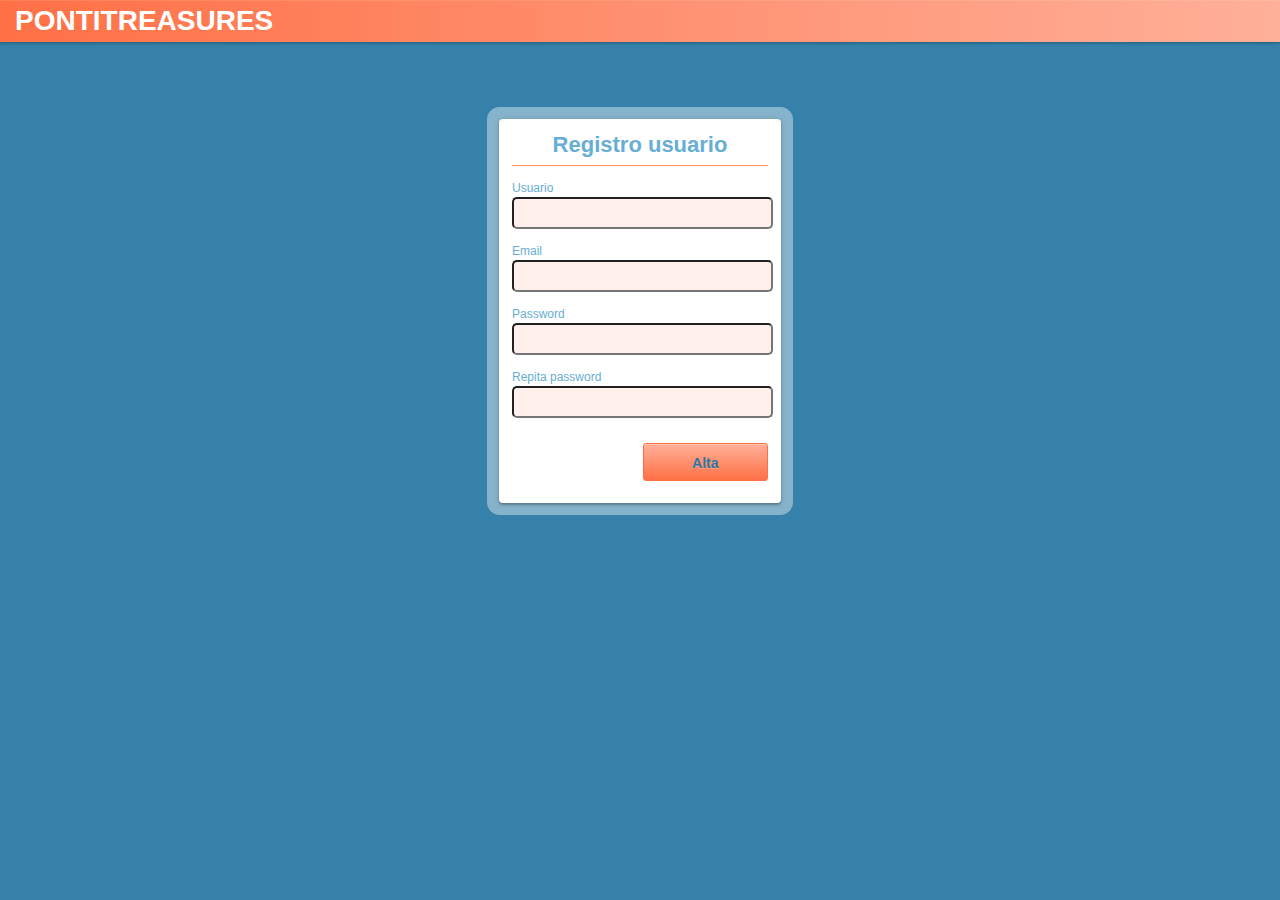
<file: src/main/webapp/sandbox/alta.html>
<!DOCTYPE html><html lang="es">	<head>		<meta http-equiv="content-type" content="text/html;charset=utf-8" />		<meta name="description" content="Practica asignatura">		<meta name="keywords" content="moviles, upsam">				<title>PontiTreasures web</title>
		<link rel="stylesheet" href="css/baselayout.css"/>		<link rel="stylesheet" href="css/login.css"/>	</head>	<body>
		<header>
			<h1>PontiTreasures</h1>
		</header>
		<section>
			<div id="alta" class="dialog">
				<form method="post" class="panel-body" action="/alta">
					<h2>Registro usuario</h2>
					<fieldset>						<div class="field">							<label for="username">Usuario</label>							<input type="text" size="43" name="username" id="username" class="text">						</div>
						<div class="field">
							<label for="email">Email</label>
							<input type="email" size="43" name="email" id="email" class="text">
						</div>
						<div class="field">
							<label for="password">Password</label>
							<input type="password" size="43" name="password" id="password" class="text password">
						</div>						<div class="field">							<label for="password">Repita password</label>							<input type="password" size="43" name="r_password" id="r_password" class="text password">						</div>
					</fieldset>
					<fieldset class="submit">
						<input type="submit" value="Alta" name="commit" class="submit">
					</fieldset>
				</form>
			</div>


		</section>
	</body></html>
</file>
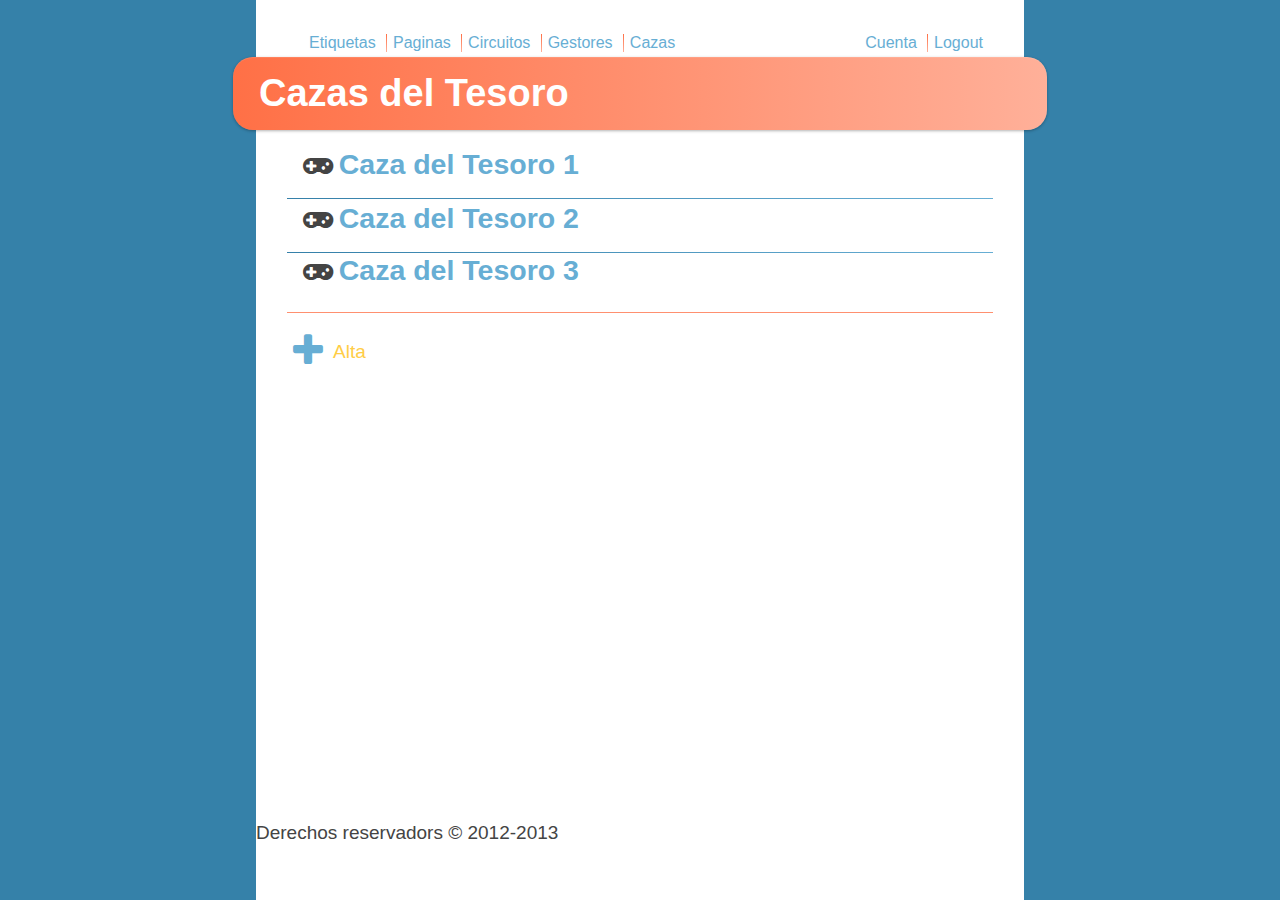
<file: src/main/webapp/sandbox/cazas.html>
<!DOCTYPE html><html lang="es">	<head>		<meta http-equiv="content-type" content="text/html;charset=utf-8" />		<meta name="description" content="Practica asignatura">		<meta name="keywords" content="moviles, upsam">				<title>PontiTreasures web</title>
		<link rel="stylesheet" href="css/baselayout.css"/>		<link rel="stylesheet" href="css/mainlayout.css"/>		<link rel="stylesheet" href="css/gestionlayout.css"/>		<link rel="stylesheet" href="css/formlayout.css"/>		<link href="font-awesome/css/font-awesome.min.css" rel="stylesheet">				<script src="js/jquery-1.7.2.min.js"/></script>				<script>			$(document).ready(function() {				$('input[type="button"]').bind('click', function(event) {					$('.formDialog').css("display","none");				});				$('.accionAlta a').bind('click', function(event) {					$('.formDialog').css("display","block");					});			});		</script>	</head>	<body>
		<div id="pagina">
			<header id="cabecera">
				<nav id="secciones">					<ul>						<li class="acciones"><a href="#">Etiquetas</a></li>						<li class="acciones"><a href="#">Paginas</a></li>						<li class="acciones"><a href="#">Circuitos</a></li>
						<li class="acciones"><a href="#">Gestores</a></li>
						<li class="acciones"><a href="#">Cazas</a></li>					</ul>				</nav>
				<nav id="aplicacion">					<ul>						<li class="acciones"><a href="#">Cuenta</a></li>						<li class="acciones"><a href="#">Logout</a></li>					</ul>				</nav>			</header>						<section>
				<header class="tituloSeccion">					<h1>Cazas del Tesoro</h1>				</header>
				<div id="contenidoSeccion">					<div id="cazas">						<ul class="listado">							<li class="elemento">								<div id="caza1" class="caza">									<hgroup class="nombreElemento">										<h2 class="element"><i class="icon-gamepad"></i><a href="">Caza del Tesoro 1</a></h2>									</hgroup>									<ul class="listado-acciones">										<li class="ver"><a href=""><i class="icon-eye-open icon-2x"></i></a>										<li class="modificar"><a href="#"><i class="icon-edit icon-2x"></i></a>										<li class="eliminar"><a href="#"><i class="icon-trash icon-2x"></i></a>									</ul>										</div>															</li>							<li class="elemento">								<div id="caza2" class="caza">									<a href=""></a>									<hgroup class="nombreElemento">										<h2 class="element"><i class="icon-gamepad"></i><a href="">Caza del Tesoro 2</a></h2>									</hgroup>									<ul class="listado-acciones">										<li class="ver"><a href=""><i class="icon-eye-open icon-2x"></i></a>										<li class="modificar"><a href="#"><i class="icon-edit icon-2x"></i></a>										<li class="eliminar"><a href="#"><i class="icon-trash icon-2x"></i></a>									</ul>											</div>							</li>							<li class="elemento">								<div id="caza3" class="caza">									<a href=""></a>									<hgroup class="nombreElemento">										<h2 class="element"><i class="icon-gamepad"></i><a href="">Caza del Tesoro 3</a></h2>									</hgroup>									<ul class="listado-acciones">										<li class="ver"><a href=""><i class="icon-eye-open icon-2x"></i></a>										<li class="modificar"><a href="#"><i class="icon-edit icon-2x"></i></a>										<li class="eliminar"><a href="#"><i class="icon-trash"></i></a>									</ul>											</div>							</li>						</ul>					</div>					<div class="accionAlta">						<i class="icon-plus icon-2x"></i>						<a href="#">Alta</a>					</div>					<div id="formularioAlta" class="formDialog">					<div class="dialog">						<form method="post" class="panel-body" action="/alta">							<h2>Registro usuario</h2>							<fieldset>								<div class="field">									<label for="username">Usuario</label>									<input type="text" size="43" name="username" id="username" class="text">								</div>								<div class="field">									<label for="email">Email</label>									<input type="email" size="43" name="email" id="email" class="text">								</div>								<div class="field">									<label for="password">Password</label>									<input type="password" size="43" name="password" id="password" class="text password">								</div>								<div class="field">									<label for="password">Repita password</label>									<input type="password" size="43" name="r_password" id="r_password" class="text password">								</div>							</fieldset>							<fieldset class="submit">								<input type="submit" value="Alta" name="commit" class="submit">								<input type="button" value="Cancel" name="cancel" class="cancel">							</fieldset>						</form>					</div>				</div>								</div>							</section>			<footer id="pie">				Derechos reservadors &copy; 2012-2013			</footer>
		</div>	</body></html>
</file>
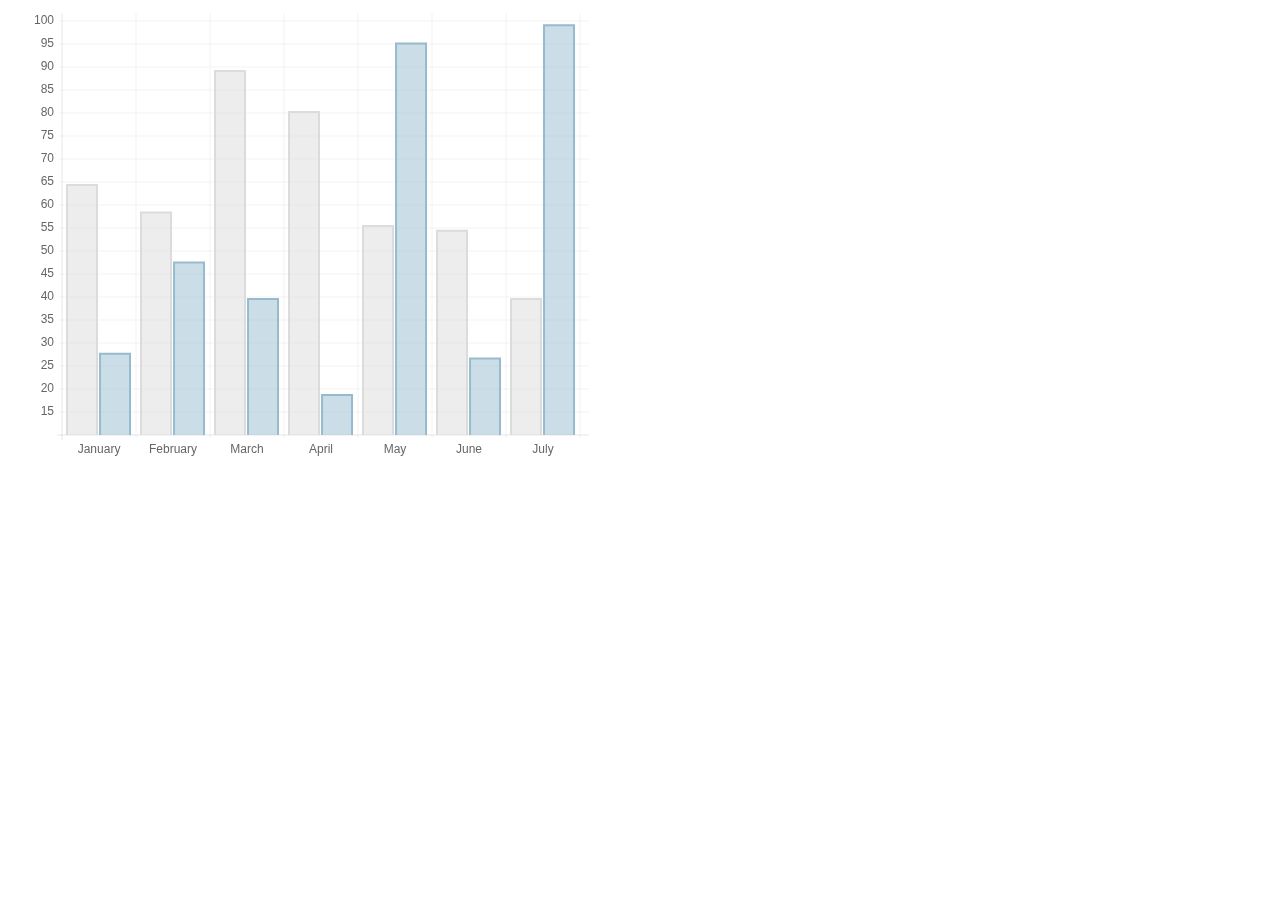
<file: src/main/webapp/sandbox/grafico.html>
<!doctype html>
<html>
<head>
<title>Bar Chart</title>
<script src="js/Chart.js"></script>
<meta name="viewport" content="initial-scale = 1, user-scalable = no">
<style>
canvas {
	
}
</style>
</head>
<body>
	<canvas id="canvas" height="450" width="600"></canvas>


	<script>
		var barChartData = {
			labels : [ "January", "February", "March", "April", "May", "June",
					"July" ],
			datasets : [ {
				fillColor : "rgba(220,220,220,0.5)",
				strokeColor : "rgba(220,220,220,1)",
				data : [ 65, 59, 90, 81, 56, 55, 40 ]
			}, {
				fillColor : "rgba(151,187,205,0.5)",
				strokeColor : "rgba(151,187,205,1)",
				data : [ 28, 48, 40, 19, 96, 27, 100 ]
			} ]

		}

		var myLine = new Chart(document.getElementById("canvas").getContext("2d")).Bar(barChartData);
	</script>
</body>
</html>
</file>
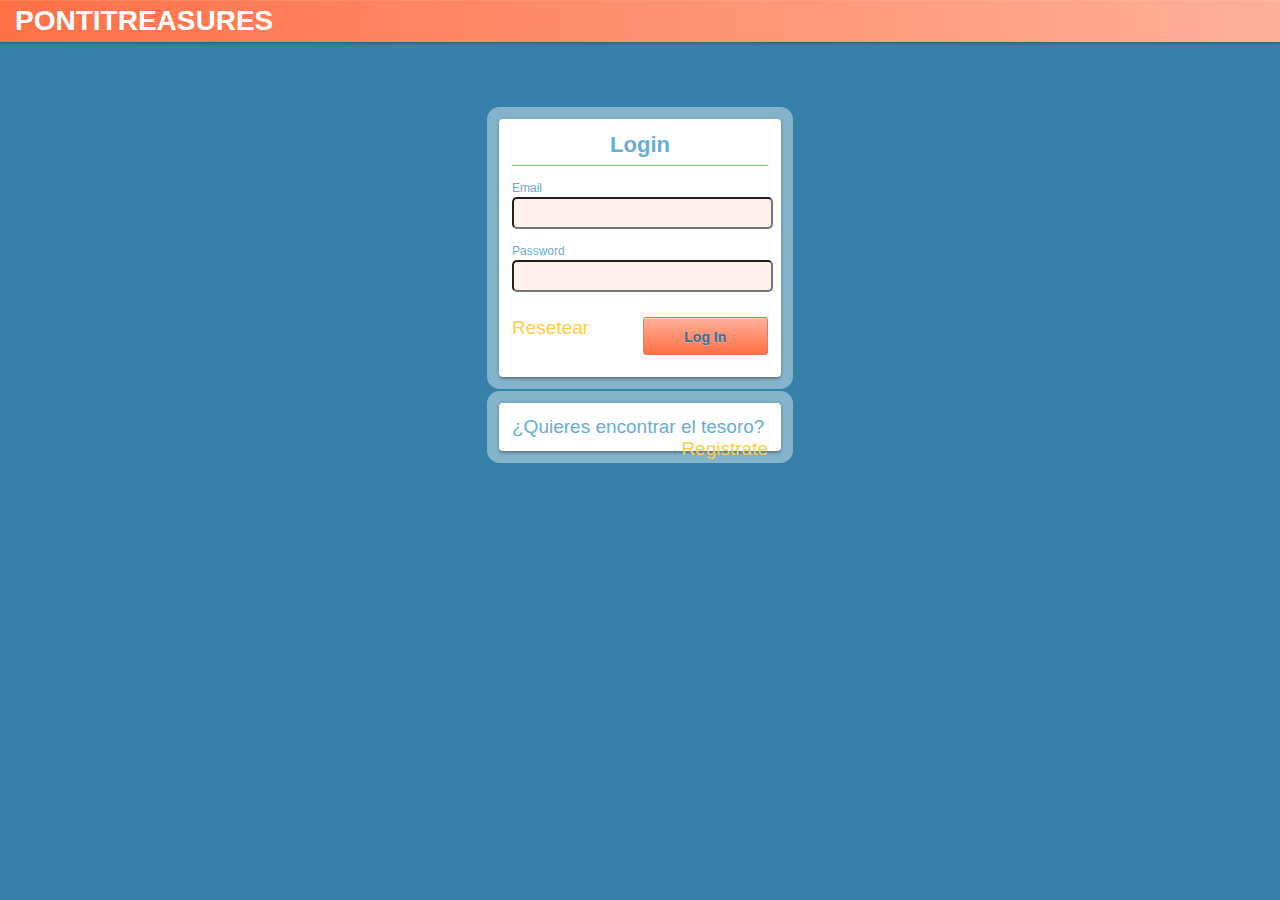
<file: src/main/webapp/sandbox/login.html>
<!DOCTYPE html><html lang="es">	<head>		<meta http-equiv="content-type" content="text/html;charset=utf-8" />		<meta name="description" content="Practica asignatura">		<meta name="keywords" content="moviles, upsam">				<title>PontiTreasures web</title>
		<link rel="stylesheet" href="css/baselayout.css"/>		<link rel="stylesheet" href="css/login.css"/>	</head>	<body>
		<header>
			<h1>PontiTreasures</h1>
		</header>
		<section>
			<div id="login" class="dialog">
				<form method="post" class="panel-body" action="/login">
					<h2>Login</h2>
					<fieldset>
						<div class="field">
							<label for="email">Email</label>
							<input type="email" size="43" name="email" id="email" class="text">
						</div>
						<div class="field">
							<label for="password">Password</label>
							<input type="password" size="43" name="password" id="password" class="text password">
						</div>
					</fieldset>
					<fieldset class="submit">
						<p><a href="">Resetear</a></p>
						<input type="submit" value="Log In" name="commit" class="submit">
					</fieldset>
				</form>
			</div>
			<div class="dialog">
				<p>¿Quieres encontrar el tesoro? <span id="registrar"><a href="">Registrate</a></span></p>
			</div>


		</section>
	</body></html>
</file>
<file: src/main/webapp/sandbox/css/baselayout.css>
* {
	margin: 0px;
	padding: 0px;
}

*:focus {
    outline: 0;
}

html,body{
	height: 100%;
	width: 100%;
}

header, section, footer,p {
	display:block;
	clear:both;
}

body{
    background-color: #3581A9;
    color: #444444;
    font-family: "Helvetica Neue",Helvetica,Arial,sans-serif;
    font-size: 19px;
    margin: 0;
}

a {
    text-decoration: none;
}

ol, ul {
    list-style: none outside none;
}

fieldset{
	border: none;
}
</file>
<file: src/main/webapp/sandbox/css/login.css>
body header{
	background: -webkit-gradient(linear, left top, right top, from(#FF7046), to(#FFB099));
	background: -webkit-linear-gradient(left, #FF7046, #FFB099);
 	background: -moz-linear-gradient(left, #FF7046, #FFB099);
	box-shadow: 0 1px 3px rgba(0, 0, 0, 0.3), 0 1px 0 rgba(255, 255, 255, 0.1) inset;
	margin: auto;
    max-height: 5%;
    padding: 5px;
}

body header h1{
	font-family: Optima,Segoe,"Segoe UI",Candara,Calibri,Arial,sans-serif;
    color: #FFFFFF;
    font-size: 28px;
    padding: 0 10px;
	text-transform: uppercase;
}

body .dialog {
	background: none repeat scroll 0 0 #FFF;
   	border-radius: 4px 4px 4px 4px;
   	box-shadow: 0 2px 2px rgba(0, 0, 0, 0.2), 0 1px 5px rgba(0, 0, 0, 0.2), 0 0 0 12px rgba(255, 255, 255, 0.4);
   	margin: auto auto 2%;
   	max-width: 20%;
   	padding: 1%;
	position:relative;
	text-align: left;
 	color: #67AED4;
}

body section {
   padding-top: 6%;
   text-align: center;
}

section a{
	color: #FFCD46;
   	font-weight: 500;
}

section a:hover{
	text-decoration:underline;
}

form h2{
	font-family: hybrea,"helvetica neue",helvetica,arial,geneva,sans-serif;
   	background-image: -moz-linear-gradient(center top , #FF7046, #FFB099);
 	background-image:  -webkit-linear-gradient(top, #FF7046, #FFB099);
 	background-image: -webkit-gradient(linear, center top , #FF7046, #FFB099);
 	background-position: center bottom;
   	background-repeat: no-repeat;
   	background-size: 100% 1px;
   	box-shadow: 0 1px 0 rgba(255, 255, 255, 0.8);
   	font-size: 22px;
   	font-weight: bold;
   	padding-bottom: 8px;
   	text-shadow: 0 2px 0 rgba(255, 255, 255, 0.8);
	text-align: center;
}

form input[type="submit"]{
    background: linear-gradient(#FFB099, #FF7046) repeat scroll 0 0 transparent;
    background: -moz-linear-gradient(#FFB099, #FF7046) repeat scroll 0 0 transparent;
 	background-image:  -webkit-linear-gradient(#FFB099, #FF7046) repeat scroll 0 0 transparent;
 	background-image: -webkit-gradient(#FFB099, #FF7046) repeat scroll 0 0 transparent;
    border: 1px solid #FF7046;
   	color: #2C769D;
   	margin-left: 1%;
   	text-shadow: 0 1px rgba(255, 255, 255, 0.3);
 	border-radius: 3px 3px 3px 3px;
   	box-shadow: 0 1px rgba(255, 255, 255, 0.3) inset;
   	cursor: pointer;
   	float: left;
    font-family: 'Lato',Calibri,Arial,sans-serif;
    font-size: 14px;
    font-weight: bold;
    height: 38px;
    line-height: 38px;
    position: relative;
    text-align: center;
    width: 49%;
}

fieldset.submit{
	padding: 10px 0;
}


fieldset.submit p{
	float:left;
}

fieldset.submit input.submit{
	float: right;
}

.field{
	margin: 15px 0;
}

.field label {
    font-size: 12px;
    margin-bottom: 2px;
	display:block;
}

.field input.text {
    width: 95%;
}


.field input.text{
	background: rgba(255, 112, 70, 0.1);
    border-radius: 5px;
    font-size: 12px;
    padding: 7px;
}

span.errorMessages {
    color: red;
    font-size: 14px;
    text-align: center !important;
}

#registrar{
	float: right;
}
</file>
<file: src/main/webapp/sandbox/css/mainlayout.css>
section {
    min-height: 85%;
}

#pagina{
    margin: auto;
    max-width: 60%;
	height: 100%;
    background-color: #FFF;
	/* background-color: #FFF8F0; */
}

#cabecera{
    margin: 0 25px;
	padding: 4% 0 5px;
}

#cabecera nav{	
	padding: 0 16px;
}

#aplicacion{
	float: right;
}

#secciones{
	float: left;
}

.acciones:first-child{
	background: none repeat scroll 0 0 transparent;
}

.acciones a{
    color: #67AED4;
    /* color: 114D6E */
}

.acciones a:hover, .acciones a:active{
    color: #FFCD46;
}

.acciones{
    background-image: -moz-linear-gradient(center top , #FF7046, #FFB099);
 	background-image:  -webkit-linear-gradient(top, #FF7046, #FFB099);
 	background-image: -webkit-gradient(linear, center top , #FF7046, #FFB099);
    background-position: left center;
    background-repeat: no-repeat;
    background-size: 1px 100%;
    display: inline-block;
    font-size: 16px;
    margin-left: 5px;
	margin-bottom: 5px;
    padding-left: 7px;
}

.tituloSeccion{
	/* background-color: #6BBA70; */
	background: -webkit-gradient(linear, left top, right top, from(#FF7046), to(#FFB099));
	background: -webkit-linear-gradient(left, #FF7046, #FFB099);
 	background: -moz-linear-gradient(left, #FF7046, #FFB099);
	box-shadow: 0 1px 3px rgba(0, 0, 0, 0.3), 0 1px 0 rgba(255, 255, 255, 0.1) inset;
	-moz-border-radius: 20px;
    -webkit-border-radius: 20px;
    -khtml-border-radius: 20px;
    border-radius: 20px;
	padding: 10px;
	margin: 0 -3%;
}

.tituloSeccion h1{
    color: #FFFFFF;
	padding: 5px 16px;
}

#contenidoSeccion{
	padding: 2% 4%;
	height: 100%;
}
</file>
<file: src/main/webapp/sandbox/css/gestionlayout.css>
i {
    margin-right: 5px;
}

.listado-acciones{
	float: right;
    padding-right: 60px;
    text-align: right;
}

.listado-acciones i{
	padding:12px;
}

.listado-acciones a{
	color: #67AED4;
}

.listado-acciones a:hover{
	color: #FFCD46;
}

.listado .elemento > .caza{
    border-left: 3px solid transparent;
    overflow: hidden;
    padding: 0 13px;		
}

.nombreElemento{
	float: left;
	padding-left: 0;
}

.nombreElemento a {
    color: #67AED4;
}


.listado li.elemento{
	background-image: -moz-linear-gradient(left center , #3580A9, #67AED4);
	background-image: -moz-linear-gradient(left center , #3580A9, #67AED4);
 	background-image: -webkit-linear-gradient(left, #3580A9, #67AED4);
 	background-image: -webkit-gradient(linear, left center , #3580A9, #67AED4);
    background-position: center bottom;
    background-repeat: no-repeat;
    background-size: 100% 1px;
	padding: 3px 0 2px;
    width: 100%;	
}
.listado li.elemento:last-child{
   	background-image: -moz-linear-gradient(center top , #FF7046, #FFB099);
 	background-image:  -webkit-linear-gradient(top, #FF7046, #FFB099);
 	background-image: -webkit-gradient(linear, center top , #FF7046, #FFB099);
 	background-position: center bottom;
   	background-repeat: no-repeat;
   	background-size: 100% 1px;
   	box-shadow: 0 1px 0 rgba(255, 255, 255, 0.8);
	padding: 1px 0 10px;
    width: 100%;	
}

.listado-acciones li{
    display: inline-block;
    line-height: 44px;
    vertical-align: middle;
    visibility: hidden;	
}

.listado .elemento:hover > .caza{
    border-color: #FF7046;		
}

.listado .elemento:hover .listado-acciones li{
    visibility: visible;	
}

.accionAlta{
	padding: 18px 6px;
}

.accionAlta > a{
    vertical-align: 6px;
}

.accionAlta > a{
    vertical-align: 6px;
    color: #FFCD46;
}

.accionAlta > i{
    color: #67AED4;
}

.accionAlta:hover > i{
    color: #FFCD46;
}

.formDialog{
	display: none;
}
</file>
<file: src/main/webapp/sandbox/css/formlayout.css>
section .formDialog{
 	background: none repeat scroll 0 0 rgba(255, 227, 153, 0.8);
    border-radius: 4px 4px 4px 4px;
    color: #67AED4;
    margin: auto auto 2%;
    max-width: 70%;
    padding: 2%;
}

body .dialog {
	background: none repeat scroll 0 0 #FFF;
   	border-radius: 4px 4px 4px 4px;
   	box-shadow: 0 2px 2px rgba(0, 0, 0, 0.2), 0 1px 5px rgba(0, 0, 0, 0.2), 0 0 0 12px rgba(255, 255, 255, 0.4);
   	margin: auto auto 2%;
   	max-width: 95%;
   	padding: 1%;
	position:relative;
	text-align: left;
 	color: #67AED4;
}


form h2{
	font-family: hybrea,"helvetica neue",helvetica,arial,geneva,sans-serif;
   	background-image: -moz-linear-gradient(center top , #FF7046, #FFB099);
 	background-image:  -webkit-linear-gradient(top, #FF7046, #FFB099);
 	background-image: -webkit-gradient(linear, center top , #FF7046, #FFB099);
 	background-position: center bottom;
   	background-repeat: no-repeat;
   	background-size: 100% 1px;
   	box-shadow: 0 1px 0 rgba(255, 255, 255, 0.8);
   	font-size: 22px;
   	font-weight: bold;
   	padding-bottom: 8px;
   	text-shadow: 0 2px 0 rgba(255, 255, 255, 0.8);
	text-align: center;
}

form input[type="submit"]{
    background: linear-gradient(#FFB099, #FF7046) repeat scroll 0 0 transparent;
    background: -moz-linear-gradient(#FFB099, #FF7046) repeat scroll 0 0 transparent;
 	background-image:  -webkit-linear-gradient(#FFB099, #FF7046) repeat scroll 0 0 transparent;
 	background-image: -webkit-gradient(#FFB099, #FF7046) repeat scroll 0 0 transparent;
    border: 1px solid #FF7046;
   	color: #2C769D;
   	margin-right: 3%;
   	text-shadow: 0 1px rgba(255, 255, 255, 0.3);
 	border-radius: 3px 3px 3px 3px;
   	box-shadow: 0 1px rgba(255, 255, 255, 0.3) inset;
   	cursor: pointer;
   	float: right;
    font-family: 'Lato',Calibri,Arial,sans-serif;
    font-size: 14px;
    font-weight: bold;
    height: 38px;
    line-height: 38px;
    position: relative;
    text-align: center;
    width: 19%;
}

form input[type="button"]{
    background: linear-gradient(#FFB099, #FF7046) repeat scroll 0 0 transparent;
    background: -moz-linear-gradient(#FFB099, #FF7046) repeat scroll 0 0 transparent;
 	background-image:  -webkit-linear-gradient(#FFB099, #FF7046) repeat scroll 0 0 transparent;
 	background-image: -webkit-gradient(#FFB099, #FF7046) repeat scroll 0 0 transparent;
    border: 1px solid #FF7046;
   	color: #2C769D;
   	margin-right: 3%;
   	text-shadow: 0 1px rgba(255, 255, 255, 0.3);
 	border-radius: 3px 3px 3px 3px;
   	box-shadow: 0 1px rgba(255, 255, 255, 0.3) inset;
   	cursor: pointer;
   	float: right;
    font-family: 'Lato',Calibri,Arial,sans-serif;
    font-size: 14px;
    font-weight: bold;
    height: 38px;
    line-height: 38px;
    position: relative;
    text-align: center;
    width: 19%;
}

fieldset.submit{
	padding: 10px 0;
}


.field{
	margin: 15px 0;
}

.field label {
    font-size: 12px;
    margin-bottom: 2px;
	display:block;
}

.field input.text {
    width: 95%;
}


.field input.text{
	background: rgba(255, 112, 70, 0.1);
    border-radius: 5px;
    font-size: 12px;
    padding: 7px;
}

span.errorMessages {
    color: red;
    font-size: 14px;
    text-align: center !important;
}

#registrar{
	float: right;
}
</file>
